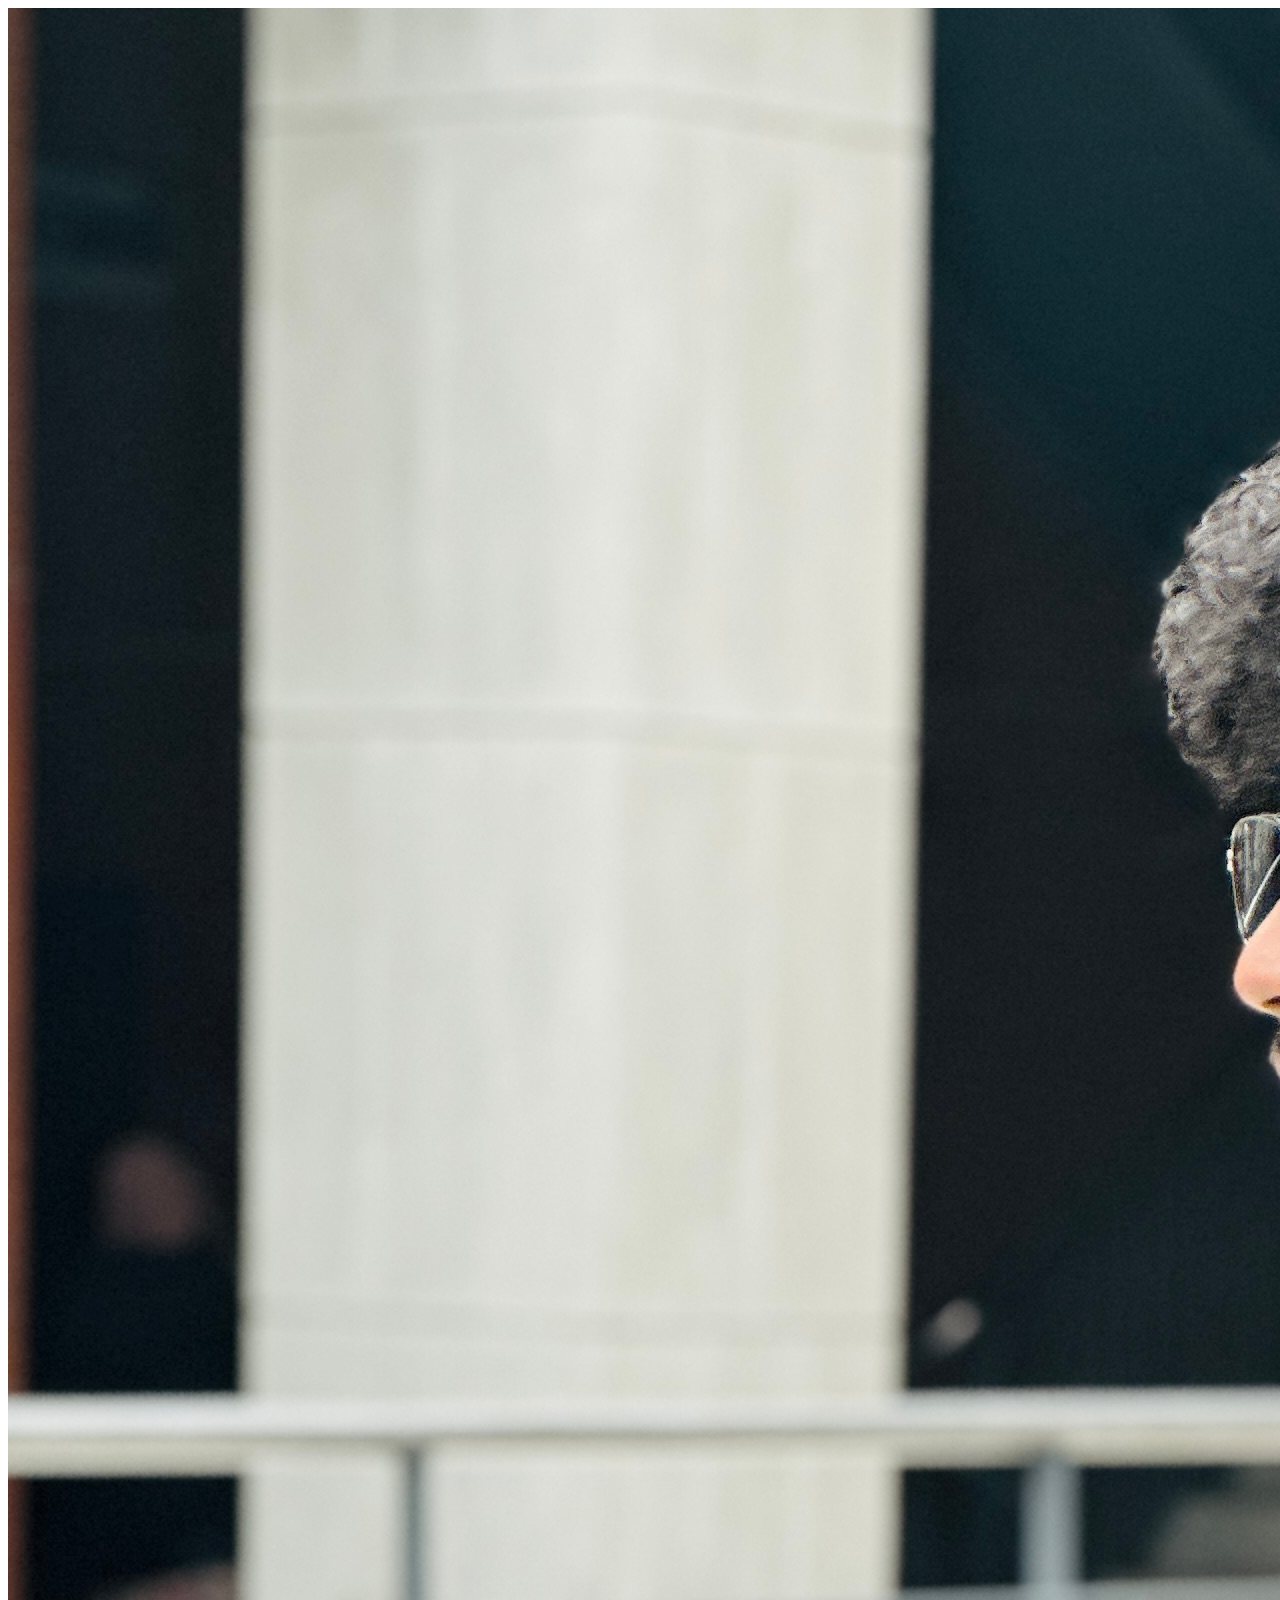
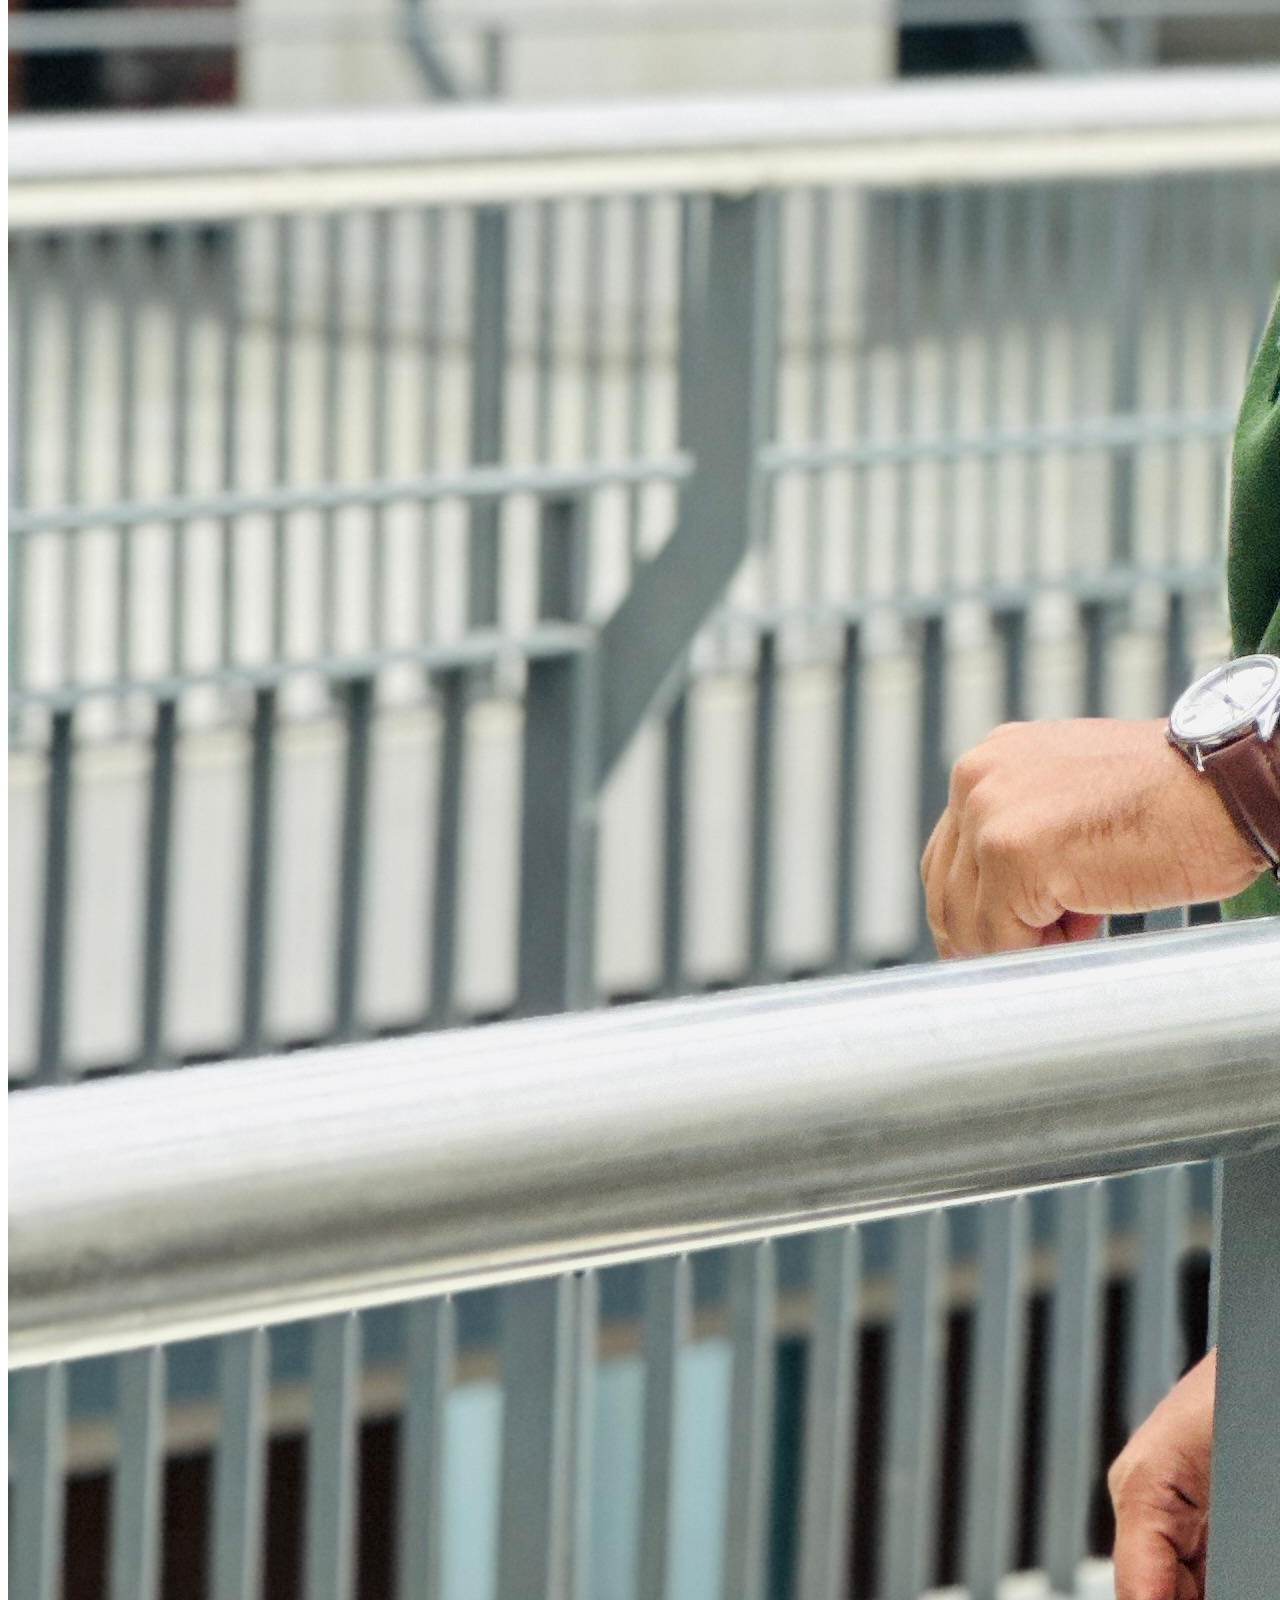
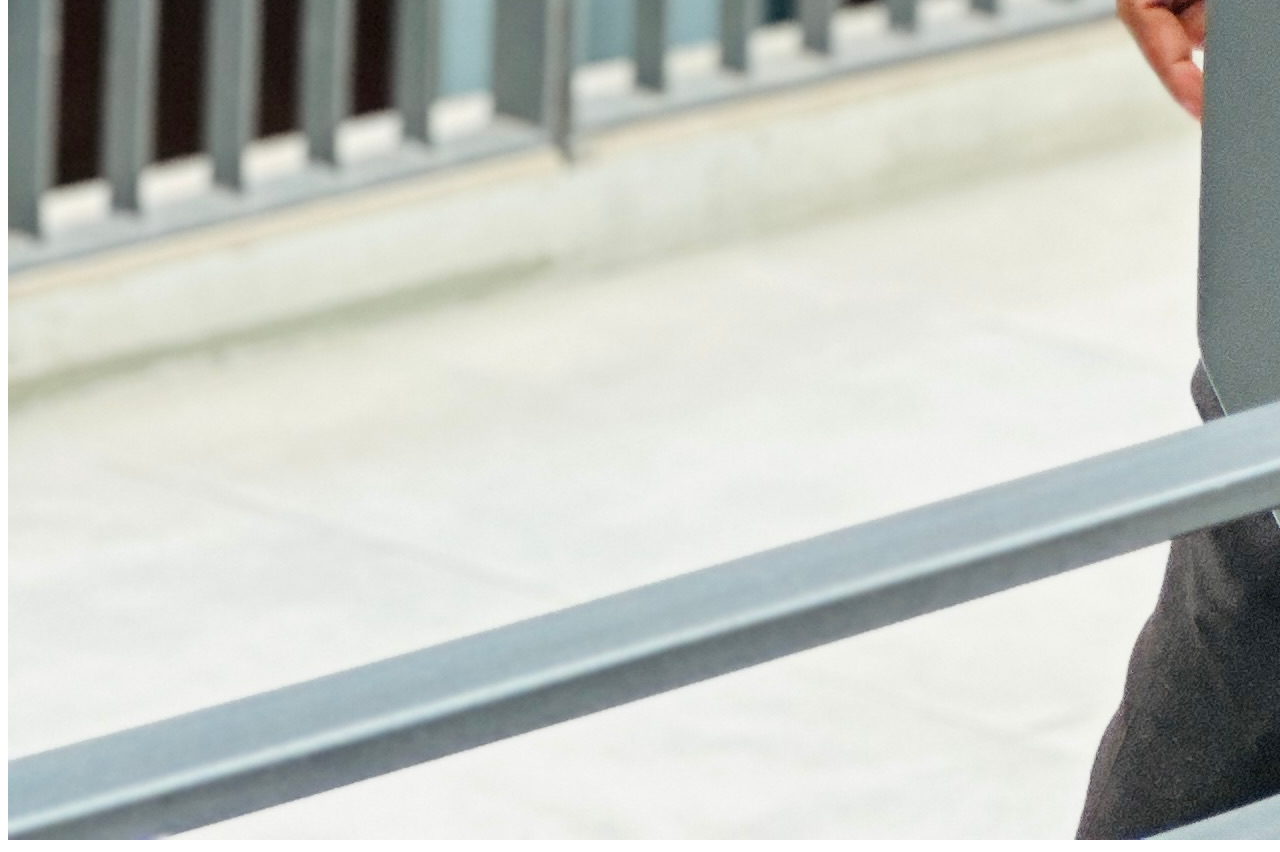
<file: picture.html>
<!DOCTYPE html>
<html lang="en">
<head>
    <meta charset="UTF-8">
    <meta name="viewport" content="width=device-width, initial-scale=1.0">
    <title>My picture</title>
</head>
<body>
    <img src="./styles/bro.JPG" alt="">
</body>
</html>
</file>
